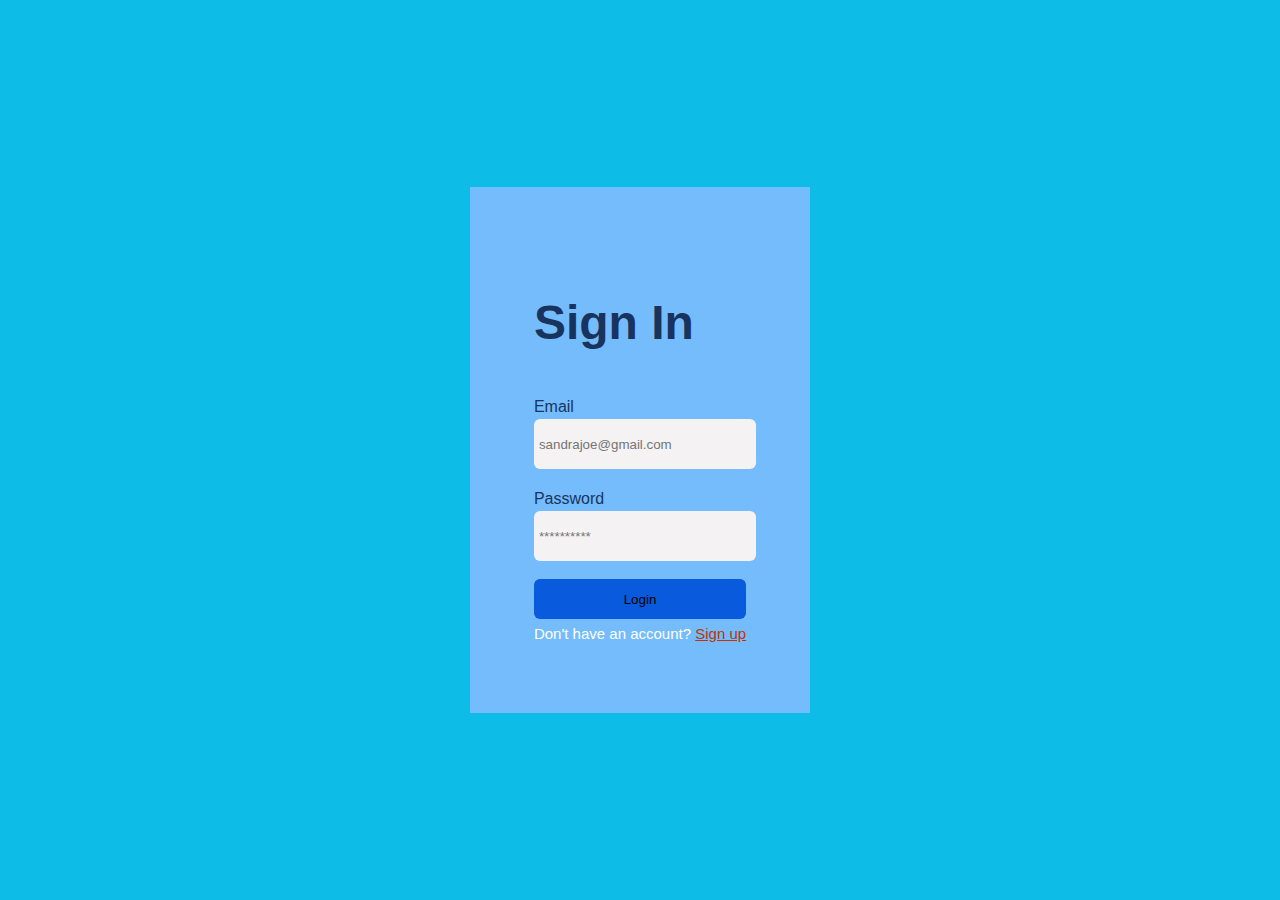
<file: ZURI-LOGIN&REGISTRATION PAGE/index.html>
<!DOCTYPE html>
<html lang="en">
<head>
    <meta charset="UTF-8">
    <meta http-equiv="X-UA-Compatible" content="IE=edge">
    <meta name="viewport" content="width=device-width, initial-scale=1.0">
    <title>Login</title>
    <link rel="stylesheet" href="style.css">
</head>
<body>
    <main>
        <div class="container">
                        
            <div class="form">
                <p class="signin">
                    Sign In
                </p>
    
                <form action="success.html">
                    <label>
                        Email
                    </label><br>
                    <input class="box" required type="email" placeholder="sandrajoe@gmail.com">
                    <br><br>
    
                    <label>
                        Password
                    </label> <br>
                    <input class="box" required type="password" placeholder="**********">
                    <br> <br>
                    <input class="btn" type="submit" value="Login">
                
    
                    <div class="signup-link">
                       Don't have an account? <a href="signup.html">Sign up</a>
                    </div>
                </form>
            </div>
        </div>
    </main>
</body>
</html>
</file>
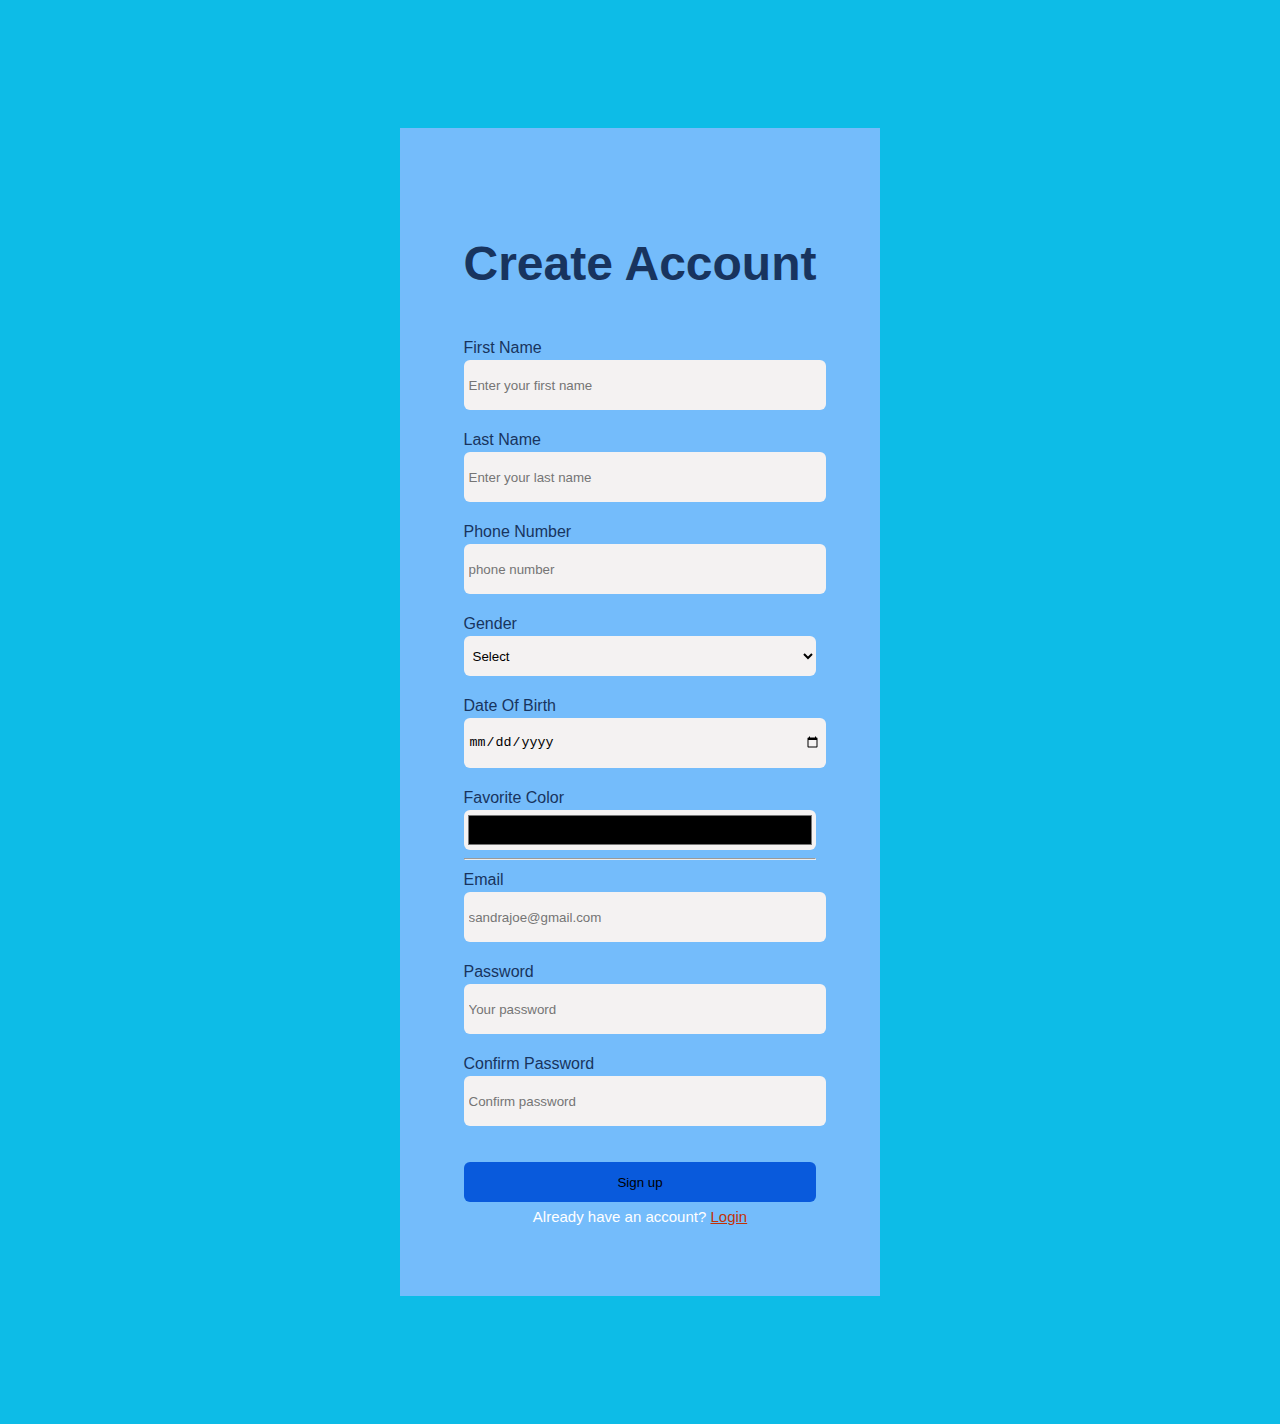
<file: ZURI-LOGIN&REGISTRATION PAGE/signup.html>
<!DOCTYPE html>
<html lang="en">
<head>
    <meta charset="UTF-8">
    <meta http-equiv="X-UA-Compatible" content="IE=edge">
    <meta name="viewport" content="width=device-width, initial-scale=1.0">
    <title>Registration page</title>
    <link rel="stylesheet" href="style.css">
</head>
<body>
    <main>
      <div class="container-1">
                       
        <div class="form-1">
                <p class="signin">
                    Create Account
                </p>
    
                <form method="">
                    
                            <label>
                                First Name
                            </label><br>
                            <input class="box" required type="text" placeholder="Enter your first name">
                            <br><br>
                        
                        
                            <label>
                                Last Name
                            </label><br>
                            <input class="box" required type="text" placeholder="Enter your last name">
                            <br><br>
                        
                        
                            <label>
                                Phone Number
                            </label><br>
                            <input class="box" required type="TelNo" placeholder="phone number"><br><br>
                            
                        
                            <label for="gender">Gender</label>
                            <br>
                            <select class="box" name="gender" id="gender">
                                <option value="">Select</option>
                                <option value="Male">Male</option>
                                <option value="female">Female</option>
                                <option value="other">other</option>
                            </select>
                        
                    <br><br>

                            <label>
                                Date Of Birth
                            </label><br>
                            <input class="box" type="date" placeholder="">
                            <br><br>
                            
                        
                            <label for="color"> Favorite Color</label>
                            <br>
                            <input class="color" type="color" placeholder="" >
    
                    <hr>

                           <label>
                            Email
                           </label><br>
                           <input class="box" required type="email" placeholder="sandrajoe@gmail.com">
                    <br><br>
                            <label>
                            Password
                            </label><br>
                            <input class="box" required type="password" placeholder="Your password">
                    <br><br>
                
                             <label>
                             Confirm Password
                             </label><br>
                             <input class="box" required type="password" placeholder="Confirm password"><br><br>
                    
                
                    <br>
                            <input class="btn" type="submit" value="Sign up">
                    
     <div class="signup-link">
          Already have an account? <a href="index.html">Login</a>
        </div>
    </div>
    </div>
</form>
    
   </main>
</body>
</html>
</file>
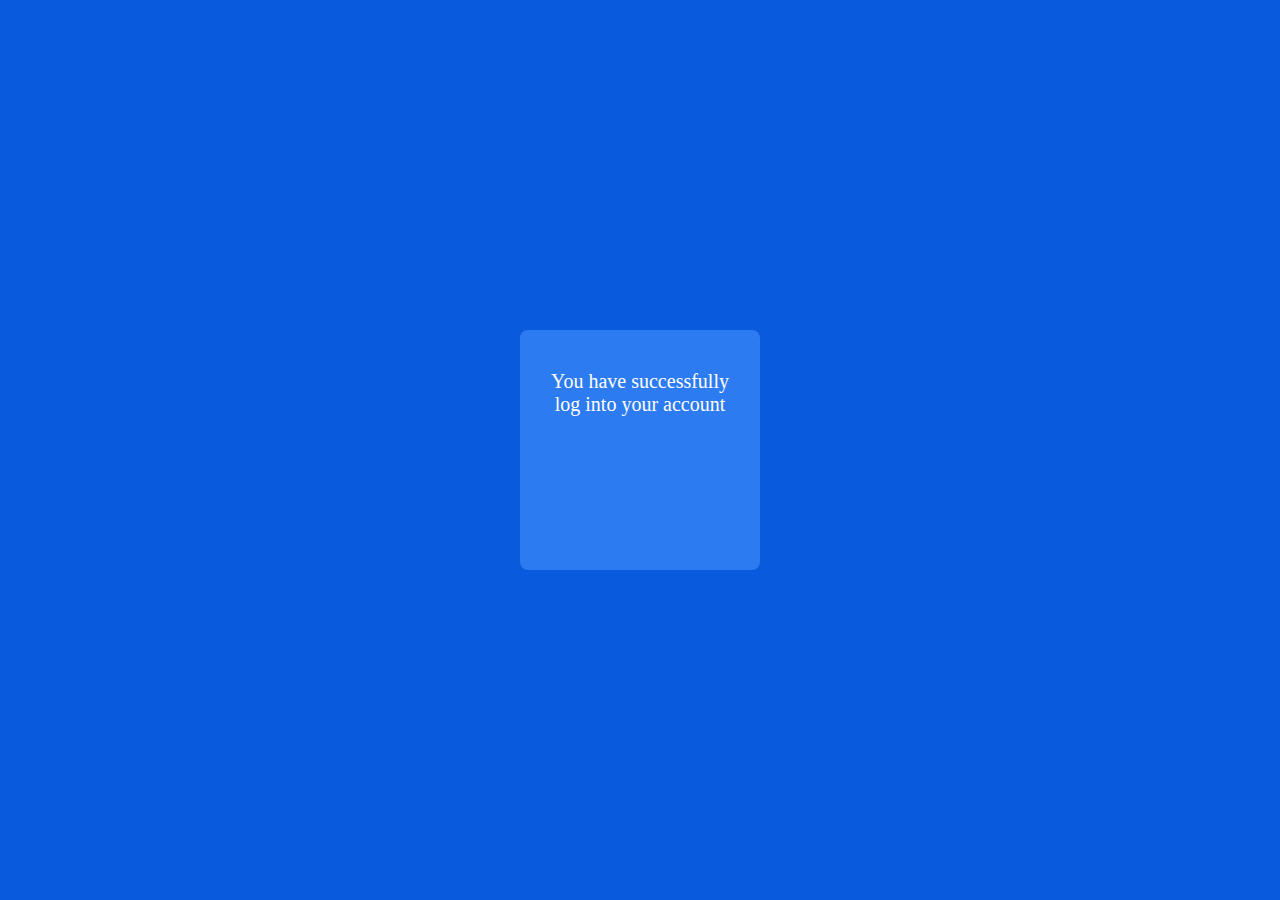
<file: ZURI-LOGIN&REGISTRATION PAGE/success.html>
<!DOCTYPE html>
<html lang="en">
<head>
    <meta charset="UTF-8">
    <meta http-equiv="X-UA-Compatible" content="IE=edge">
    <meta name="viewport" content="width=device-width, initial-scale=1.0">
    <title>Login success</title>
    <link rel="stylesheet" href="success.css">
</head>
<body>
    <div class="wrap">
        <div class="success">

            <p>
                You have successfully log into your account
            </p>
        </div>
    </div>
</body>
</html>
</file>
<file: ZURI-LOGIN&REGISTRATION PAGE/style.css>
body {
    padding: 0;
    margin: 0;
    font-family: "Roboto", sans-serif;
    background-color:#0dbce7;
    height: 100vh;
    
}


.container {
    display: flex;
    justify-content: center;
    align-items: center;
    height: 100vh;
    margin: auto;
}

.form {
    background-color:#74bcfb;
    padding: 5%;
    height: auto;
    width: auto;
}

.box {
  padding: 5px;
  width: 100%;
}

p {
    font-size: 30px;
    font-weight: 600;
    text-align: center;
    color: white;

}

hr {
    color: #0ed4c4;
}

p.signin {
    font-weight: 700;
    font-size: 48px;
    line-height: 48px;
    color: #18345E;
    text-align: left;
}

label {
    font-weight: 400;
    font-size: 16px;
    color: #18345E;
    line-height: 24px;
}

 input, select, option {
    width: 100%;
    height: 40px;
    background: #F4F2F2;
    border-radius: 6px;
    border: 0;
} 


.btn {
    background-color: #095adc;
    cursor: pointer;
}

.signup-link {
    font-weight: 400;
    font-size: 15px;
    line-height: 30px;
    text-align: center;
    color: white;
}

a {
    color:rgb(194, 50, 6);
}

.container-1 {
    display: flex;
    justify-content: center;
    align-items: center;
    padding-top: 10%;
    padding-bottom: 10%;
}


.form-1 {
    background-color:#74bcfb;
    padding: 5%;
    height: auto;
    width: auto;
}
</file>
<file: ZURI-LOGIN&REGISTRATION PAGE/success.css>
body {
    padding: 0;
    margin: 0;
    font-family: 'Spectral', serif;
    background-color:#095adc;
    height: 100vh;
    width: 100vw;
    
}

.wrap {
    height: 90vh;
    width: auto;
    display: flex;
    justify-content: center;
    align-items: center;
    padding: 5vh;
       
}

.success {
    height: 200px;
    width: 200px;
    background-color: #2d7bf0;
    border-radius: 8px;
    padding: 20px;
    text-align: center;
    justify-content: center;
    align-items: center;
    
}

p {
    color: white;
    font-size: 20px;
}
</file>
